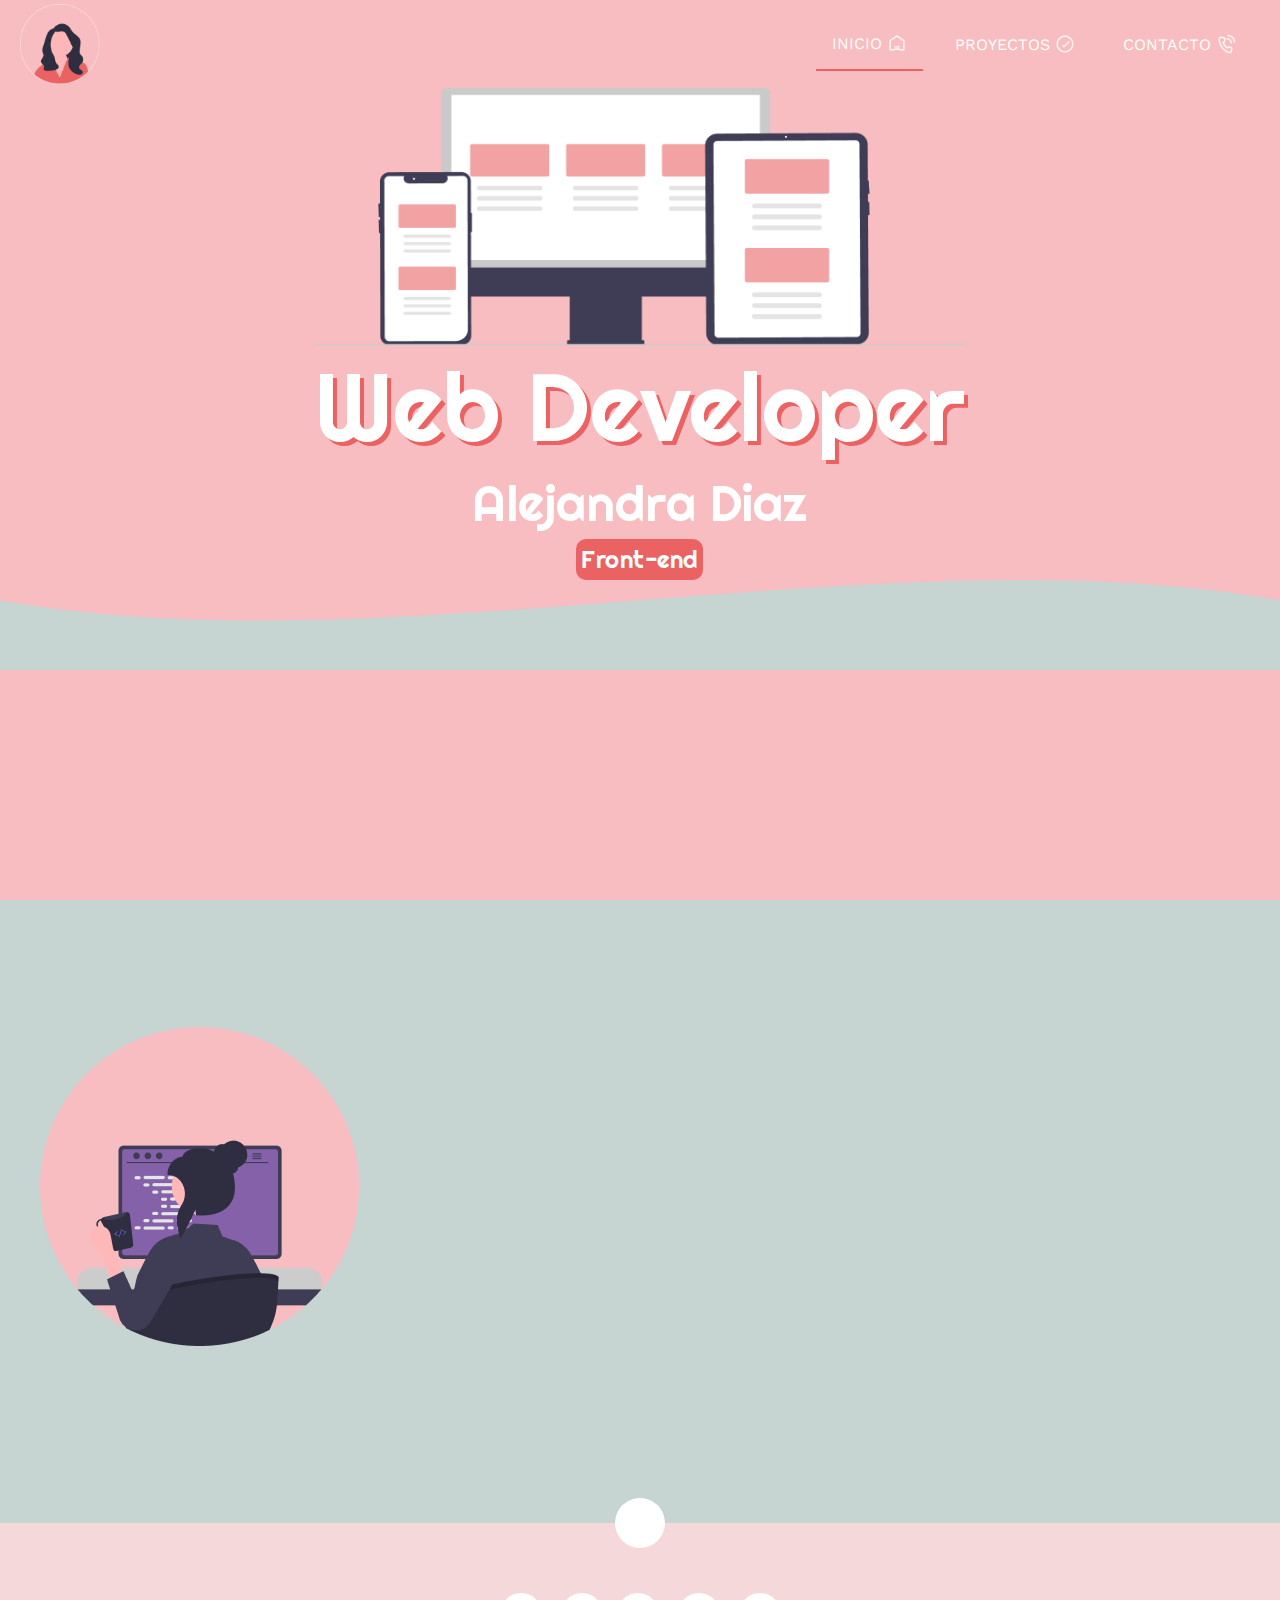
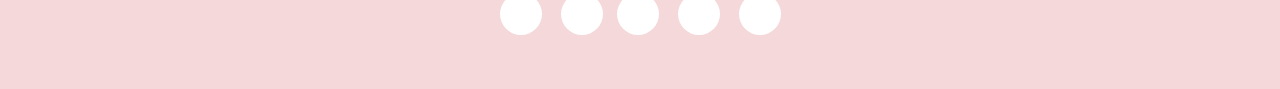
<file: index.html>
<!DOCTYPE html>
<html lang="en">
<head>
    <meta charset="UTF-8">
    <meta http-equiv="X-UA-Compatible" content="IE=edge">
    <meta name="viewport" content="width=device-width, initial-scale=1.0">
    <link rel="stylesheet" href="./portafolio.css">
    <link rel="stylesheet" href="https://cdnjs.cloudflare.com/ajax/libs/font-awesome/6.1.2/css/all.min.css" integrity="sha512-1sCRPdkRXhBV2PBLUdRb4tMg1w2YPf37qatUFeS7zlBy7jJI8Lf4VHwWfZZfpXtYSLy85pkm9GaYVYMfw5BC1A==" crossorigin="anonymous" referrerpolicy="no-referrer" />
    <link rel="icon" href="./imagenes/icon1.png">
    <link href="https://unpkg.com/aos@2.3.1/dist/aos.css" rel="stylesheet">
    <script src="https://cdn.lordicon.com/ritcuqlt.js"></script>
    <title>Document</title>
</head>
<body>
    <!--Nav fijo-->
    <nav class="Nav">
        <div class="Nav_contenido">
            <div class="Nav_contenido_avatar">
                <img src="./imagenes/avatar.png" alt="">
            </div>
        
            <div class="Nav_contenido_anclas">
                <ul id="lista" class="Nav_contenido_anclas_list">
                    <li id="elemento1" class="elementos" style="border-bottom: 2px solid #EB6262;"><a href="" class="Nav_contenido_anclas_list_ancla">INICIO <img style="width: 20px; height: 20px;" src="./imagenes/home8.gif" alt=""></a></li>
                    <li id="elemento2" class="elementos"><a class="Nav_contenido_anclas_list_ancla" href="./proyectos.html">PROYECTOS<img style="width: 20px; height: 20px;" src="./imagenes/list.gif" alt=""></a></li>
                    <li id="elemento3" class="elementos"><a class="Nav_contenido_anclas_list_ancla" href="./contacto.html">CONTACTO <img style="width: 20px; height: 20px;" src="./imagenes/contacto1.gif" alt=""></a></li>
                </ul>
                <div id="menu" class="Nav_contenido_anclas_responsive">
                    <i id="iconoMenu" class="fa-solid fa-bars"></i>
                    <i id="iconoReturn" class="fa-solid fa-rotate-left"></i>
                </div>
            </div>
        </div>
    </nav>
    
    <!--Inicio-->
    <section id="inicio" class="section">
        <div class="inicio">
            <img class="inicio_imgPrincipal" src="./imagenes/comp.png" alt="">
            <div class="inicio_tituloInfo">
                <h1 class="inicio_tituloInfo_titulo">Web Developer</h1>
                <h2>Alejandra Diaz</h2>
                <p>Front-end</p>
            </div>
        </div>
        <img class="section_img" src="./imagenes/onda2.png" alt="">
    </section>

    <!--Sobre mi-->
    <section class="sobreMi">
        <img src="./imagenes/about me-img.png" alt="">
        <div class="sobreMi_col">
            <div data-aos="fade-up" data-aos-duration="1500" class="sobreMi_col_bio">
                <p><span>Hola, me llamo Alejandra Diaz</span>, 
                    soy estudiante de programacion web y si necesitas
                    una pagina web para tu empresa, negocio o emprendimiento, 
                    estas en el lugar correcto!

                <br>
                <br>
                Durante mi tiempo de aprendizaje he descubierto una forma util 
                y bonita de plasmar mi lado logico y creativo mediante 
                el codigo y el diseño de las paginas. De tal manera que me aseguro
                de que tu pagina sea funcional y agradable a la vista</p>
            </div>
            <div data-aos="fade-up" data-aos-duration="1500" class="sobreMi_col_fila">
                <div class="sobreMi_col_fila_datos">
                    <h3>Datos Personales</h3>
                    <ul>
                        <li>
                            <strong >🎂 Cumpleaños</strong>
                            09-07
                        </li>

                        <li>
                            <strong>📱 Nro de telefono</strong>
                            +58 424-9259828
                        </li>

                        <li>
                            <strong>📧 Email</strong>
                            alejandramdiaz3@gmail.com
                        </li>

                        <li> 
                            <strong>🌎 Direccion</strong>
                            Monagas, Venezuela
                        </li>
                    </ul>
                </div>
                <div class="sobreMi_col_fila_intereses">
                    <h3>Intereses</h3>
                    <div class="sobreMi_col_fila_intereses_caja">
                        <div class="sobreMi_col_fila_intereses_caja_iconos" id="cajita">
                            <img width="60px" src="./imagenes/musica.gif" alt="">
                            <strong>Musica</strong>
                        </div>
            
                        <div class="sobreMi_col_fila_intereses_caja_iconos">
                            <img width="60px" src="./imagenes/travel.gif" alt="">
                            <strong>Viajar</strong>
                        </div>
            
                        <div class="sobreMi_col_fila_intereses_caja_iconos" id="cajita">
                            <img width="60px" src="./imagenes/leer.gif" alt="">
                            <strong>Leer</strong>
                        </div>
                        
                        <div class="sobreMi_col_fila_intereses_caja_iconos">
                            <img width="60px" src="./imagenes/bike2.gif" alt="">
                            <strong>Deporte</strong>
                        </div>
                    </div>
                </div>
            </div>
        </div>
    </section>
    
    <footer class="arriba">
        <a href="#inicio" class="arriba_boton">
            <lord-icon src="https://cdn.lordicon.com/xsdtfyne.json" trigger="hover" colors="primary:#ee6d66" state="hover-1"style="width:100%;height:100%"></lord-icon></a>
        <div class="arriba_fotoIconos">
            <div id="icoon">
                    <a target="_blank" href="https://github.com/alejandra-diaz9"><div></div><i class="fa-brands fa-github"></i></a>
                    <a target="_blank" href ="https://wa.me/584249259828?text=Hola!%20Me%20gustaria%20saber%20mas%20informacion%20sobre%20tu%20trabajo"><div></div><i class="fa-brands fa-whatsapp"></i>
                    <a target="_blank" href=""><div></div><i class="fa-brands fa-instagram"></i></a>
                    <a target="_blank" href=""><div></div><i class="fa-brands fa-facebook-f"></i></a>
                    <a target="_blank" href=""><div></div><i class="fa-brands fa-twitter"></i></a>
            </div>
        </div>
        <div>
            <p id="texto"></p>
        </div>
    </footer>
</body>

<script src="https://unpkg.com/aos@next/dist/aos.js"></script>
<script>
    AOS.init();
</script>

<script>
    const lista = document.getElementById("lista");const iconoReturn= document.getElementById("iconoReturn")
    const iconoMenu = document.getElementById("iconoMenu")
    const elementos = document.getElementsByClassName("elementos")
    const elemento1 = document.getElementById("elemento1")
    const elemento2 = document.getElementById("elemento2")
    const elemento3 = document.getElementById("elemento3")
    const ocultarMenu= ()=>{
        iconoMenu.style.display="block";
        iconoReturn.style.display="none";
        lista.style.animation="listaRever 1s alternate"
        function oculto(){
            lista.style.display="none"
        }
        setTimeout(oculto, 980)
        elemento1.style.animation="elementosRever 1s alternate"
        elemento2.style.animation="elementosRever 1s alternate"
        elemento3.style.animation="elementosRever 1s alternate"
    };
    const mostrarMenu=()=>{
        lista.style.display="flex";
        iconoReturn.style.display="block";
        iconoMenu.style.display="none";
        lista.style.animation="lista 1s alternate";
        elemento1.style.animation="elementos 1s alternate"
        elemento2.style.animation="elementos 1s alternate"
        elemento3.style.animation="elementos 1s alternate"
    };    
    iconoMenu.addEventListener("click", mostrarMenu);
    iconoReturn.addEventListener("click", ocultarMenu)
    elementos.addEventListener("click", ocultarMenu);
</script>
<script>
    const hora = document.getElementById("texto");
    let tiempo = setInterval(mostrar, 1000);
    function mostrar(){
        const date = new Date(); 
        let fecha = date.toLocaleTimeString();
        hora.textContent= fecha;
    }   
</script>
</html>
</file>
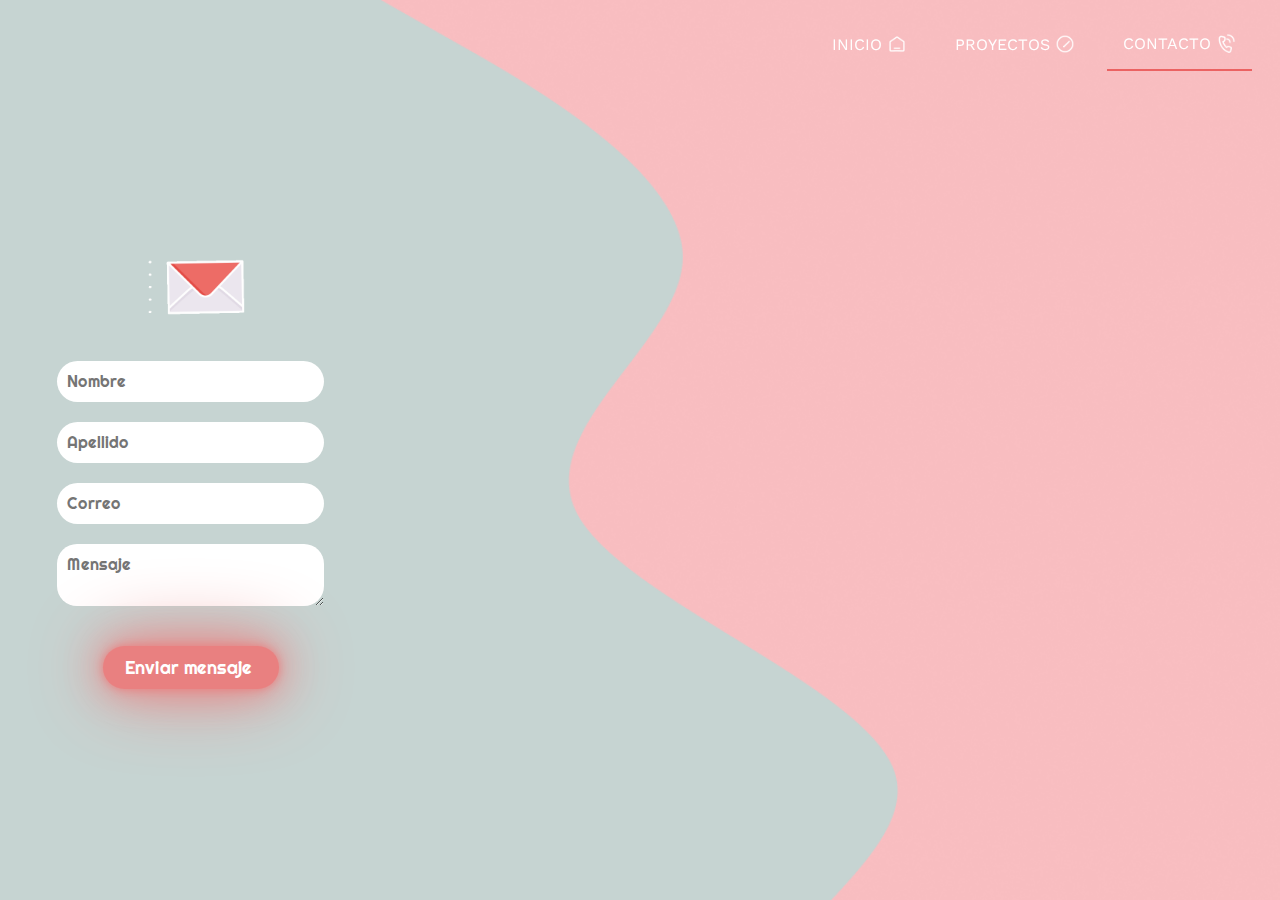
<file: contacto.html>
<!DOCTYPE html>
<html lang="en">
<head>
    <meta charset="UTF-8">
    <meta http-equiv="X-UA-Compatible" content="IE=edge">
    <meta name="viewport" content="width=device-width, initial-scale=1.0">
    <link rel="stylesheet" href="./portafolio.css">
    <link rel="stylesheet" href="https://cdnjs.cloudflare.com/ajax/libs/font-awesome/6.1.2/css/all.min.css" integrity="sha512-1sCRPdkRXhBV2PBLUdRb4tMg1w2YPf37qatUFeS7zlBy7jJI8Lf4VHwWfZZfpXtYSLy85pkm9GaYVYMfw5BC1A==" crossorigin="anonymous" referrerpolicy="no-referrer" />
    <link rel="icon" href="./imagenes/icon1.png">
    <script src="https://cdn.lordicon.com/ritcuqlt.js"></script>
    <title>Document</title>
</head>
<body>
    <nav class="Nav" style="background-color: #c6d4d200;">
        <div class="Nav_contenido">
            <div class="Nav_contenido_avatar">
                <img style="display: none;" src="./imagenes/avatar.png" alt="">
            </div>
        
            <div class="Nav_contenido_anclas">
                <ul id="lista" class="Nav_contenido_anclas_list">
                    <li id="elemento1" class="elementos"><a class="Nav_contenido_anclas_list_ancla" href="./index.html" >INICIO <img style="width: 20px; height: 20px;" src="./imagenes/home8.gif" alt=""></a></li>
                    <li id="elemento2" class="elementos"><a class="Nav_contenido_anclas_list_ancla" href="./proyectos.html">PROYECTOS<img style="width: 20px; height: 20px;" src="./imagenes/list.gif" alt=""></a></li>
                    <li id="elemento3" class="elementos" style="border-bottom: 2px solid #EB6262;"><a class="Nav_contenido_anclas_list_ancla" href="">CONTACTO <img style="width: 20px; height: 20px;" src="./imagenes/contacto1.gif" alt=""></a></li>
                </ul>
                <div id="menu" class="Nav_contenido_anclas_responsive">
                    <i id="iconoMenu" class="fa-solid fa-bars"></i>
                    <i id="iconoReturn" class="fa-solid fa-rotate-left"></i>
                </div>
            </div>
        </div>
    </nav>
    <section class="sectionContacto" style="background-color: #C6D4D2; align-items: flex-start;">
        <div id="contenido" class="sectionContacto_contenido">
            <div  id="loading" class="sectionContacto_contenido_loading">
                <h2>Enviando...</h2>
                <img style="width: 100px; height: 100px;" src="./imagenes/loading.gif" alt="">
            </div>
            <div id="enviado" class="sectionContacto_contenido_loading">
                <h2 style="display: flex; align-items: center; justify-content: center;">Mensaje enviado <img style="width: 60px; height: 60px;" src="./imagenes/check.gif" alt=""></h2>
                <h3>Solicitud procesada exitosamente</h3>
            </div>
            <img src="./imagenes/sending2.gif" alt="">

            <!--FORMULARIO-->
            <div class="formulario__grupo" id="grupo__nombre">
				<div class="formulario_grupo_cajaInput">
					<input id="nombre" name="input" type="text" placeholder="Nombre">
					<i id="icono" class="formulario__validacion-estado fa-solid fa-circle"></i>
				</div>
				<p class="formulario__input-error">Error: El nombre debe tener solo letras en mayusculas y en minusculas</p>
			</div>

            <div class="formulario__grupo" id="grupo__apellido">
				<div class="formulario_grupo_cajaInput">
					<input id="apellido" name="input" type="text" placeholder="Apellido">
					<i id="icono" class="formulario__validacion-estado fa-solid fa-circle"></i>
				</div>
				<p class="formulario__input-error">Error: El apellido debe tener solo letras en mayusculas y en minusculas</p>
			</div>

            <div class="formulario__grupo" id="grupo__correo">
				<div class="formulario_grupo_cajaInput">
					<input id="correo" name="input" type="email" placeholder="Correo">
					<i id="icono" class="formulario__validacion-estado fa-solid fa-circle"></i>
				</div>
				<p class="formulario__input-error">Error: El correo solo puede contener letras, numeros, puntos, guiones y guion bajo</p>
			</div>

            <div class="formulario__grupo" id="grupo__mensaje">
                <textarea id="mensaje" name="input" placeholder="Mensaje" cols="20" rows="2"></textarea>
                <p class="formulario__input-error">Error: El mensaje debe tener solo letras en mayusculas y en minusculas</p>
            </div>

            <button type="submit" id="boton" class="hvr-sweep-to-right">
                Enviar mensaje <i class="fa-solid fa-paper-plane"></i>
            </button>
            <div id="mensajeRellenar" class="mensajeRellenar">
                <p><i class="fas fa-exclamation-triangle"></i> <b>Error:</b> Por favor rellena el formulario correctamente</P></p>
            </div>
        </div>
        <img class="sectionContacto_img" style="height: 100vh;" src="./imagenes/ondaContactoOfc.png" alt="">
    </section>
</body>

<script>
    const lista = document.getElementById("lista");
    const iconoReturn= document.getElementById("iconoReturn")
    const iconoMenu = document.getElementById("iconoMenu")
    const elementos = document.getElementsByClassName("elementos")
    const elemento1 = document.getElementById("elemento1")
    const elemento2 = document.getElementById("elemento2")
    const elemento3 = document.getElementById("elemento3")
    const ocultarMenu= ()=>{
        iconoMenu.style.display="block";
        iconoReturn.style.display="none";
        lista.style.animation="listaRever 1s alternate"
        function oculto(){
            lista.style.display="none"
        }
        setTimeout(oculto, 980)
        elemento1.style.animation="elementosRever 1s alternate"
        elemento2.style.animation="elementosRever 1s alternate"
        elemento3.style.animation="elementosRever 1s alternate"
    };
    const mostrarMenu=()=>{
        lista.style.display="flex";
        iconoReturn.style.display="block";
        iconoMenu.style.display="none";
        lista.style.animation="lista 1s alternate";
        elemento1.style.animation="elementos 1s alternate"
        elemento2.style.animation="elementos 1s alternate"
        elemento3.style.animation="elementos 1s alternate"
    };    
    iconoMenu.addEventListener("click", mostrarMenu);
    iconoReturn.addEventListener("click", ocultarMenu)
    elementos.addEventListener("click", ocultarMenu);
</script>
<script src="errorForm.js"></script>
</html>
</file>
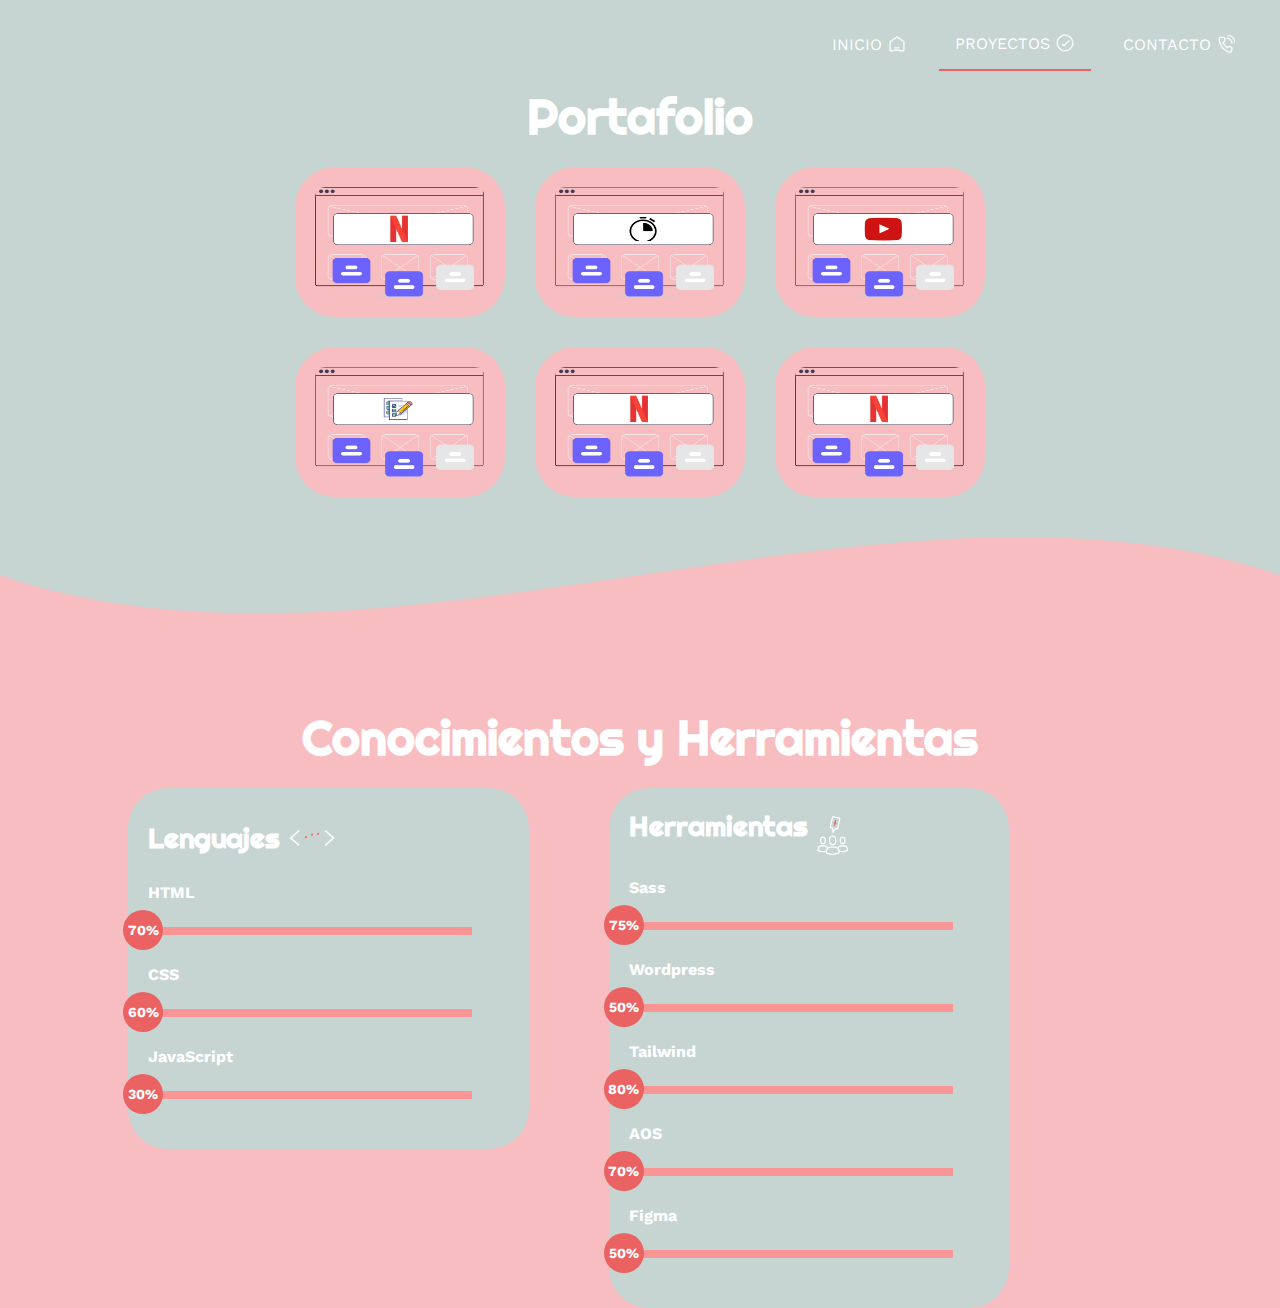
<file: proyectos.html>
<!DOCTYPE html>
<html lang="en">
<head>
    <meta charset="UTF-8">
    <meta http-equiv="X-UA-Compatible" content="IE=edge">
    <meta name="viewport" content="width=device-width, initial-scale=1.0">
    <link rel="stylesheet" href="./portafolio.css">
    <link rel="stylesheet" href="https://cdnjs.cloudflare.com/ajax/libs/font-awesome/6.1.2/css/all.min.css" integrity="sha512-1sCRPdkRXhBV2PBLUdRb4tMg1w2YPf37qatUFeS7zlBy7jJI8Lf4VHwWfZZfpXtYSLy85pkm9GaYVYMfw5BC1A==" crossorigin="anonymous" referrerpolicy="no-referrer" />
    <link rel="icon" href="./imagenes/icon1.png">
    <link href="https://unpkg.com/aos@2.3.1/dist/aos.css" rel="stylesheet">
    <script src="https://cdn.lordicon.com/ritcuqlt.js"></script>
    <title>Document</title>
</head>
<body>
    <nav class="Nav" style="background-color: #C6D4D2;">
        <div class="Nav_contenido">
            <div class="Nav_contenido_avatar">
                <img style="display: none;" src="./imagenes/avatar.png" alt="">
            </div>
        
            <div class="Nav_contenido_anclas">
                <ul id="lista" class="Nav_contenido_anclas_list">
                    <li id="elemento1" class="elementos"><a class="Nav_contenido_anclas_list_ancla" href="./index.html" >INICIO <img style="width: 20px; height: 20px;" src="./imagenes/home8.gif" alt=""></a></li>
                    <li id="elemento2" class="elementos" style="border-bottom: 2px solid #EB6262;"><a class="Nav_contenido_anclas_list_ancla" href="">PROYECTOS<img style="width: 20px; height: 20px;" src="./imagenes/list.gif" alt=""></a></li>
                    <li id="elemento3" class="elementos"><a class="Nav_contenido_anclas_list_ancla" href="./contacto.html">CONTACTO <img style="width: 20px; height: 20px;" src="./imagenes/contacto1.gif" alt=""></a></li>
                </ul>
                <div id="menu" class="Nav_contenido_anclas_responsive">
                    <i id="iconoMenu" class="fa-solid fa-bars"></i>
                    <i id="iconoReturn" class="fa-solid fa-rotate-left"></i>
                </div>
            </div>
        </div>
    </nav>
    <section id="portafolio" class="section" style="background-color: #C6D4D2;">
        <div class="portafolio" >
            <h2>Portafolio</h2>
            <div class="portafolio_galeria" data-aos="fade-up" data-aos-duration="3000">
    
                <div class="portafolio_galeria_proyecto" id="img">
                    <img src="./imagenes/youtubeimg.png" alt="">
                    <div class="portafolio_galeria_proyecto_overlay">
                        <a href="" style="text-decoration: none;"><h3>Netflix Clon</h3></a>
                    </div>
                </div>
                
                <div class="portafolio_galeria_proyecto" id="img">
                    <img src="./imagenes/cronometro.png" alt="">
                    <div class="portafolio_galeria_proyecto_overlay">
                        <a href="https://ale-mar9.github.io/Cronometro/" style="text-decoration: none;"><h3>Cronometro</h3></a>
                    </div>
                </div>
    
                <div class="portafolio_galeria_proyecto">
                    <img src="./imagenes/netfliximg.png" alt="">
                    <div class="portafolio_galeria_proyecto_overlay">
                        <a href="https://ale-mar9.github.io/Clon-Youtube/" style="text-decoration: none;"><h3>Youtube Clon</h3></a>
                    </div>
                </div>

                <div class="portafolio_galeria_proyecto">
                    <img src="./imagenes/to do.png" alt="">
                    <div class="portafolio_galeria_proyecto_overlay">
                        <a href="https://ale-mar9.github.io/Lista-de-tareas/" style="text-decoration: none;"><h3>To do list</h3></a>
                    </div>
                </div>

                <div class="portafolio_galeria_proyecto">
                    <img src="./imagenes/youtubeimg.png" alt="">
                    <div class="portafolio_galeria_proyecto_overlay">
                        <a href="" style="text-decoration: none;"><h3>Youtube Clon</h3></a>
                    </div>
                </div>

                <div class="portafolio_galeria_proyecto">
                    <img src="./imagenes/youtubeimg.png" alt="">
                    <div class="portafolio_galeria_proyecto_overlay">
                        <a href="" style="text-decoration: none;"><h3>Youtube Clon</h3></a>
                    </div>
                </div>
            </div>
        </div>
        <img id="ondaPortafolio" style="width: 100%; height: 170px; margin-top: 40px; z-index: 2; display: flex;" src="./imagenes/onda3.png" alt="">
    </section>

    <section class="section" id="skills" style="background-color: rgba(248, 189, 192, 1)">
        <div class="skills">
            <h2 class="aboutMe_tittle">Conocimientos y Herramientas</h2>
            <div class="skills_contenidoFila">
                <!--Technical skill-->
                <div class="skills_contenidoFila_col" style="margin-right: 80px;">
                    <div style="display: flex; flex-direction: row; align-items: center; margin-bottom: 15px;">
                        <h3 style="margin-right: 2px;">Lenguajes</h3>
                        <img style="width: 60px;" src="./imagenes/techSkill.gif" alt="">
                    </div>
                    <div class="skills_contenidoFila_col_skill">
                        <strong>HTML<i class="fa-brands fa-html5"></i></strong>
                        <div class="skills_contenidoFila_col_skill_barra">
                            <div class="skills_contenidoFila_col_skill_barra_progreso HTML">
                                <span>70%</span>
                            </div>
                            
                        </div>
                    </div>
        
                    <div class="skills_contenidoFila_col_skill">
                        <strong>CSS <i class="fa-brands fa-css3-alt"></i></strong>
                        <div class="skills_contenidoFila_col_skill_barra">
                        <div class="skills_contenidoFila_col_skill_barra_progreso CSS">
                            <span>60%</span>
                        </div>
                        </div>
                    </div>
        
                    <div class="skills_contenidoFila_col_skill">
                        <strong>JavaScript <i class="fa-brands fa-square-js"></i></strong>
                        <div class="skills_contenidoFila_col_skill_barra">
                        <div class="skills_contenidoFila_col_skill_barra_progreso javascript">
                            <span>30%</span>
                        </div>
                        </div>
                    </div>
                </div>
        
                <div class="skills_contenidoFila_col">
                    <div class="cajaSkillImg" style="display: flex; flex-direction: row; margin-bottom: 20px;">
                        <h3 style="margin-right: 0px;">Herramientas</h3>
                        <img style="width: 50px;" src="./imagenes/personalSkill.gif" alt="">
                    </div>
                    <div class="skills_contenidoFila_col_skill">
                        <strong>Sass <i class="fa-brands fa-sass"></i></strong>
                        <div class="skills_contenidoFila_col_skill_barra">
                            <div class="skills_contenidoFila_col_skill_barra_progreso SASS">
                                <span>75%</span>
                            </div>
                        </div>
                    </div>

                    <div class="skills_contenidoFila_col_skill">
                        <strong>Wordpress<i class="fa-brands fa-wordpress-simple"></i></strong>
                        <div class="skills_contenidoFila_col_skill_barra">
                            <div class="skills_contenidoFila_col_skill_barra_progreso Wordpress">
                                <span>50%</span>
                            </div>
                        </div>
                    </div>
        
                    <div class="skills_contenidoFila_col_skill">
                        <strong>Tailwind<i class="fa-solid fa-users"></i></strong>
                        <div class="skills_contenidoFila_col_skill_barra">
                            <div class="skills_contenidoFila_col_skill_barra_progreso Tailwind">
                                <span>80%</span>
                            </div>
                        </div>
                    </div>
        
                    <div class="skills_contenidoFila_col_skill">
                        <strong>AOS<i class="fa-solid fa-fire"></i></strong>
                        <div class="skills_contenidoFila_col_skill_barra">
                            <div class="skills_contenidoFila_col_skill_barra_progreso Font-Awesone">
                                <span>70%</span>
                            </div>
                        </div>
                    </div>
        
                    <div class="skills_contenidoFila_col_skill">
                        <strong>Figma<i class="fa-brands fa-figma"></i></strong>
                        <div class="skills_contenidoFila_col_skill_barra">
                            <div class="skills_contenidoFila_col_skill_barra_progreso Figma">
                                <span>50%</span>
                            </div>
                        </div>
                    </div>
                </div>
                <img style="margin-top: 89px; margin-left: -50px; z-index: 2;" src="./imagenes/skillsIm.png" alt="" data-aos="fade-left" data-aos-duration="3000">
            </div>
        </div>
    </section>
</body>
<script src="https://unpkg.com/aos@next/dist/aos.js"></script>
<script>
    AOS.init();
</script>
<script>
    const lista = document.getElementById("lista");
    const iconoReturn= document.getElementById("iconoReturn")
    const iconoMenu = document.getElementById("iconoMenu")
    const elementos = document.getElementsByClassName("elementos")
    const elemento1 = document.getElementById("elemento1")
    const elemento2 = document.getElementById("elemento2")
    const elemento3 = document.getElementById("elemento3")
    const ocultarMenu= ()=>{
        iconoMenu.style.display="block";
        iconoReturn.style.display="none";
        lista.style.animation="listaRever 1s alternate"
        function oculto(){
            lista.style.display="none"
        }
        setTimeout(oculto, 980)
        elemento1.style.animation="elementosRever 1s alternate"
        elemento2.style.animation="elementosRever 1s alternate"
        elemento3.style.animation="elementosRever 1s alternate"
    };
    const mostrarMenu=()=>{
        lista.style.display="flex";
        iconoReturn.style.display="block";
        iconoMenu.style.display="none";
        lista.style.animation="lista 1s alternate";
        elemento1.style.animation="elementos 1s alternate"
        elemento2.style.animation="elementos 1s alternate"
        elemento3.style.animation="elementos 1s alternate"
    };    
    iconoMenu.addEventListener("click", mostrarMenu);
    iconoReturn.addEventListener("click", ocultarMenu)
    elementos.addEventListener("click", ocultarMenu);
</script>
</html>
</file>
<file: portafolio.css>
@import url("https://fonts.googleapis.com/css2?family=Righteous&family=Work+Sans:wght@100;300;400;600;800&display=swap");
@import url("https://fonts.googleapis.com/css2?family=Oswald:wght@200;300;500&family=Roboto:wght@100&display=swap");
/*Animacion Boton Enviar (Pagina Contacto)*/
@keyframes saltoBotonIncorrecto {
  0% {
    transform: rotate(-2deg);
    background-color: #b82323;
    box-shadow: 0 0 10px #b82323, 0 0 40px #b82323, 0 0 80px #b82323;
  }
  33.3% {
    transform: rotate(2deg);
    background-color: #b82323;
    box-shadow: 0 0 10px #b82323, 0 0 40px #b82323, 0 0 80px #b82323;
  }
  66.6% {
    transform: rotate(-2deg);
    background-color: #b82323;
    box-shadow: 0 0 10px #b82323, 0 0 40px #b82323, 0 0 80px #b82323;
  }
  100% {
    transform: rotate(2deg);
    background-color: #b82323;
    box-shadow: 0 0 10px #b82323, 0 0 40px #b82323, 0 0 80px #b82323;
  }
}
@keyframes saltoBotonCorrecto {
  0% {
    transform: rotate(-2deg);
    background-color: #78e46e;
    box-shadow: 0 0 10px #78e46e, 0 0 40px #78e46e, 0 0 80px #78e46e;
  }
  33.3% {
    transform: rotate(2deg);
    background-color: #78e46e;
    box-shadow: 0 0 10px #78e46e, 0 0 40px #78e46e, 0 0 80px #78e46e;
  }
  66.6% {
    transform: rotate(-2deg);
    background-color: #78e46e;
    box-shadow: 0 0 10px #78e46e, 0 0 40px #78e46e, 0 0 80px #78e46e;
  }
  100% {
    transform: rotate(2deg);
    background-color: #78e46e;
    box-shadow: 0 0 10px #78e46e, 0 0 40px #78e46e, 0 0 80px #78e46e;
  }
}
/*Animaciones Pagina Principal*/
@keyframes Img {
  0% {
    transform: scale(1);
  }
  100% {
    transform: scale(1.02);
  }
}
@keyframes iconosRedes {
  0% {
    width: 0%;
    height: 0%;
    top: 50%;
    left: 50%;
  }
  100% {
    width: 100%;
    height: 100%;
    background: #6ccab9;
    top: 0;
    left: 0;
  }
}
/*Animaciones menu responsive*/
@keyframes lista {
  0% {
    width: 100vw;
    height: 0vh;
  }
  100% {
    width: 100vw;
    height: 94vh;
  }
}
@keyframes listaRever {
  0% {
    width: 100vw;
    height: 94vh;
  }
  100% {
    width: 100vw;
    height: 0vh;
  }
}
@keyframes elementos {
  0% {
    transform: scale(0);
  }
  100% {
    transform: scale(1);
  }
}
@keyframes elementosRever {
  0% {
    transform: scale(1);
  }
  100% {
    transform: scale(0);
  }
}
/*Animaciones Skills*/
@keyframes HTML {
  0% {
    width: 0%;
  }
  100% {
    width: 70%;
  }
}
@keyframes CSS {
  0% {
    width: 0%;
  }
  100% {
    width: 60%;
  }
}
@keyframes tailwind {
  0% {
    width: 0%;
  }
  100% {
    width: 80%;
  }
}
@keyframes javascript {
  0% {
    width: 0%;
  }
  100% {
    width: 30%;
  }
}
@keyframes SASS {
  0% {
    width: 0%;
  }
  100% {
    width: 70%;
  }
}
@keyframes Font-Awesone {
  0% {
    width: 0%;
  }
  100% {
    width: 70%;
  }
}
@keyframes Figma {
  0% {
    width: 0%;
  }
  100% {
    width: 50%;
  }
}
@keyframes wordpress {
  0% {
    width: 0;
  }
  100% {
    width: 53%;
  }
}
* {
  box-sizing: border-box;
  font-family: "Work Sans";
  margin: 0;
  padding: 0;
}

html {
  scroll-behavior: smooth;
}

.section {
  width: 100%;
  scroll-margin-top: 75px;
  padding: none;
}
.section_img {
  height: 90px;
  width: 100%;
}

/*Nav Fijo*/
.Nav {
  position: fixed;
  width: 100%;
  top: 0;
  left: 0;
  z-index: 101;
  background-color: rgb(248, 189, 192);
}
.Nav_contenido {
  display: flex;
  justify-content: space-between;
  align-items: center;
  width: 100%;
  height: auto;
  margin: auto;
  padding: 0 20px;
  border: none;
  border-radius: 20px;
  background-color: none;
  padding-top: 2px;
  height: 86px;
}
.Nav_contenido_avatar {
  display: flex;
  width: -moz-fit-content;
  width: fit-content;
  align-items: center;
}
.Nav_contenido_avatar img {
  width: 80px;
  height: 80px;
  margin-right: 10px;
}
.Nav_contenido_anclas_list {
  display: flex;
  list-style: none;
}
.Nav_contenido_anclas_list li {
  padding: 16px;
  margin-left: 8px;
  margin-right: 8px;
  border-radius: 0;
  display: flex;
  align-items: center;
  justify-content: center;
}
.Nav_contenido_anclas_list li:hover {
  border-bottom: 2px solid #EB6262;
}
.Nav_contenido_anclas_list_ancla {
  text-align: none;
  color: white;
  transition: 0.5s;
  text-decoration: none;
  display: flex;
  align-items: center;
  justify-content: center;
}
.Nav_contenido_anclas_list_ancla img {
  margin-left: 5px;
}
.Nav_contenido_anclas_responsive {
  margin: none;
  padding: 5px 10px;
  border: none;
  border-radius: 5px;
  background-color: none;
  color: #EB6262;
  cursor: pointer;
  display: none;
}

#iconoReturn {
  display: none;
}

/*Seccion Inicio (Pagina Principal)*/
#inicio {
  height: 100vh;
  background-color: rgb(248, 189, 192);
}

.inicio {
  display: flex;
  justify-content: space-between;
  align-items: center;
  width: 90%;
  height: auto;
  justify-content: center;
  color: #63707E;
  margin: auto;
  flex-direction: column;
  background-color: rgb(248, 189, 192);
}
.inicio_imgPrincipal {
  width: 650px;
  height: 346px;
  margin-top: 0;
  animation: Img 1s alternate infinite;
}
.inicio_tituloInfo {
  width: 70%;
  text-align: center;
  display: flex;
  flex-direction: column;
  align-items: center;
  justify-content: center;
}
.inicio_tituloInfo a img {
  margin-bottom: 5px;
}
.inicio_tituloInfo h2 {
  font-size: 50px;
  font-weight: normal;
  font-family: "Righteous";
  color: white;
  text-decoration: none;
  margin-bottom: 5px;
}
.inicio_tituloInfo p {
  font-size: 24px;
  font-weight: auto;
  font-family: "Righteous";
  color: white;
  text-decoration: none;
  background-color: #EB6262;
  border-radius: 10px;
  display: block;
  padding: 5px;
  width: -moz-fit-content;
  width: fit-content;
}
.inicio_tituloInfo_titulo {
  font-size: 96px;
  font-weight: normal;
  font-family: "Righteous";
  color: white;
  text-decoration: none;
  margin: none;
  position: relative;
  z-index: 98;
  text-shadow: 4px 4px #EB6262;
  margin-bottom: 5px;
}

/*Seccion sobre mi(Pagina Principal)*/
.sobreMi {
  display: flex;
  justify-content: space-between;
  align-items: center;
  width: 100%;
  height: auto;
  flex-direction: row;
  margin: none;
  padding: 0px 40px 50px 40px;
  border: none;
  border-radius: none;
  background-color: #C6D4D2;
}
.sobreMi_col {
  display: flex;
  justify-content: space-between;
  align-items: center;
  width: auto;
  height: auto;
  width: 70%;
  flex-direction: column;
}
.sobreMi_col_bio {
  width: 70%;
  background-color: rgb(248, 189, 192);
  border-radius: 40px;
  padding: 30px;
}
.sobreMi_col_bio p {
  font-size: 18px;
  font-weight: auto;
  font-family: "Righteous";
  color: white;
  text-decoration: none;
  font-family: "Work Sans";
  text-align: justify;
}
.sobreMi_col_bio p span {
  color: #EB6262;
  font-weight: bold;
}
.sobreMi_col_fila {
  display: flex;
  justify-content: space-between;
  align-items: center;
  width: 100%;
  height: auto;
  width: 100%;
  flex-direction: row;
  margin-top: 30px;
  justify-content: center;
  align-items: flex-start;
}
.sobreMi_col_fila_datos {
  width: 40%;
  margin: none;
  padding: 10px;
  border: none;
  border-radius: 40px;
  background-color: rgb(248, 189, 192);
  display: flex;
  flex-direction: column;
  align-items: center;
}
.sobreMi_col_fila_datos h3 {
  font-size: 22px;
  font-weight: auto;
  font-family: "Righteous";
  color: white;
  text-decoration: none;
  margin-bottom: 20px;
  margin-top: 20px;
  font-family: "Work Sans";
}
.sobreMi_col_fila_datos ul {
  font-size: none;
  font-weight: auto;
  font-family: "Righteous";
  color: white;
  text-decoration: none;
  font-family: "Work Sans";
  list-style: none;
}
.sobreMi_col_fila_datos ul li {
  margin: 0px 0px 20px 0px;
  padding: none;
  border: none;
  border-radius: none;
  background-color: none;
}
.sobreMi_col_fila_datos ul li strong {
  color: #EB6262;
  font-weight: bold;
}
.sobreMi_col_fila_intereses {
  display: flex;
  justify-content: center;
  align-items: center;
  width: 40%;
  height: auto;
  flex-direction: column;
  margin: 0px 0px 0px 30px;
  padding: 10px;
  border: none;
  border-radius: 40px;
  background-color: rgb(248, 189, 192);
}
.sobreMi_col_fila_intereses_caja {
  display: grid;
  grid-template-columns: auto auto;
}
.sobreMi_col_fila_intereses_caja_iconos {
  display: flex;
  justify-content: center;
  align-items: center;
  width: 120px;
  height: fit content;
  flex-direction: column;
  margin: 0px 0px 15px 0px;
  padding: none;
  border: none;
  border-radius: 10px;
  background-color: white;
  transition: 0.5s;
  color: #bb3030;
}
.sobreMi_col_fila_intereses_caja_iconos:hover {
  background-color: #C6D4D2;
  transform: scale(1.07);
}
.sobreMi_col_fila_intereses_caja_iconos i {
  font-size: 20px;
  margin-bottom: 10px;
}
.sobreMi_col_fila_intereses h3 {
  font-size: 22px;
  font-weight: auto;
  font-family: "Righteous";
  color: white;
  text-decoration: none;
  margin-bottom: 20px;
  font-family: "Work Sans";
  margin-top: 20px;
}

#cajita {
  margin-right: 15px;
}

/*Footer(Pagina Principal)*/
.arriba {
  margin: none;
  padding: 50px 0px 30px 0px;
  border: none;
  border-radius: none;
  background-color: #f5d8d9;
  display: flex;
  justify-content: center;
  align-items: center;
  width: 100%;
  height: fit content;
  text-align: center;
  position: relative;
  flex-direction: column;
}
.arriba p {
  font-family: "Ubuntu Mono", monospace;
  font-size: 24px;
  color: #EB6262;
}
.arriba_boton {
  display: block;
  display: flex;
  justify-content: center;
  align-items: center;
  width: 50px;
  height: 50px;
  margin: none;
  padding: none;
  border: none;
  border-radius: 50%;
  background-color: white;
  color: #EB6262;
  position: absolute;
  top: -25px;
  font-size: 18px;
}
.arriba_fotoIconos {
  margin: auto;
  padding: none;
  border: none;
  border-radius: 20px;
  background-color: none;
  display: flex;
  justify-content: space-between;
  align-items: center;
  width: 100%;
  height: auto;
  flex-direction: column;
}
.arriba_fotoIconos a {
  margin: 20px 7px;
  padding: none;
  border: none;
  border-radius: 50%;
  background-color: white;
  display: flex;
  justify-content: center;
  align-items: center;
  width: 42px;
  height: 42px;
  color: #EB6262;
  display: inline-block;
  text-decoration: none;
  transition: 0.3s;
  line-height: 42px;
  font-size: 20px;
  text-align: center;
  position: relative;
  z-index: 2;
}
.arriba_fotoIconos a i {
  background-color: rgba(0, 0, 0, 0);
  z-index: 2;
  width: 100%;
  height: 100%;
  position: relative;
}
.arriba_fotoIconos a div {
  margin: none;
  padding: none;
  border: none;
  border-radius: 50%;
  background-color: #6ccab9;
  display: flex;
  justify-content: space-between;
  align-items: center;
  width: 0;
  height: 0;
  position: absolute;
  z-index: 0;
}
.arriba_fotoIconos a:hover {
  transform: translate(0px, -4px);
}
.arriba_fotoIconos a:hover div {
  animation: iconosRedes 0.7s normal;
  width: 100%;
  height: 100%;
  bottom: 0;
}

/*Portafolio (Pagina Proyectos)*/
#portafolio {
  padding-top: 86px;
}

.portafolio {
  display: flex;
  justify-content: space-between;
  align-items: center;
  width: 100%;
  height: auto;
  flex-direction: column;
  background-color: #C6D4D2;
  height: auto;
}
.portafolio h2 {
  font-size: 48px;
  font-weight: auto;
  font-family: "Righteous";
  color: white;
  text-decoration: none;
  margin: none;
  padding: 0 0 20px 0;
  border: none;
  border-radius: none;
  background-color: none;
  text-align: center;
  width: 100%;
}
.portafolio_galeria {
  display: flex;
  justify-content: center;
  align-items: center;
  width: 80%;
  height: auto;
  flex-direction: row;
  display: grid;
  grid-template-columns: auto auto auto;
  gap: 30px;
}
.portafolio_galeria_proyecto {
  position: relative;
  display: flex;
  justify-content: center;
  align-items: center;
  width: -moz-fit-content;
  width: fit-content;
  height: -moz-fit-content;
  height: fit-content;
  margin: none;
  padding: 20px;
  border: none;
  border-radius: 40px;
  background-color: rgb(248, 189, 192);
  cursor: pointer;
}
.portafolio_galeria_proyecto img {
  width: 170px;
  height: 110px;
  margin: auto;
  border-radius: 10px;
}
.portafolio_galeria_proyecto_overlay {
  display: flex;
  justify-content: center;
  align-items: center;
  width: 100%;
  height: 100%;
  flex-direction: column;
  text-align: center;
  border-radius: 40px;
  position: absolute;
  top: 0;
  left: 0;
  background: linear-gradient(rgb(248, 189, 192), rgb(248, 189, 192));
  transition: 1s;
  letter-spacing: 3px;
  opacity: 0;
}
.portafolio_galeria_proyecto_overlay a {
  font-size: 24px;
  font-weight: auto;
  font-family: "Righteous";
  color: white;
  text-decoration: none;
}
.portafolio_galeria_proyecto_overlay:hover {
  opacity: 5;
}

/*Skills (Pagina Proyectos)*/
.skills {
  display: flex;
  justify-content: center;
  align-items: center;
  width: 100%;
  height: auto;
  flex-direction: column;
  margin: auto;
}
.skills h2 {
  font-size: 48px;
  font-weight: auto;
  font-family: "Righteous";
  color: white;
  text-decoration: none;
  margin: 0 0 20px 0;
  padding: 0;
  border: none;
  border-radius: none;
  background-color: none;
  text-align: center;
  width: 100%;
}
.skills_contenidoFila {
  display: flex;
  justify-content: space-around;
  align-items: center;
  width: 80%;
  height: auto;
  align-items: flex-start;
}
.skills_contenidoFila_col {
  width: 40%;
  margin: none;
  padding: 20px;
  border: none;
  border-radius: 40px;
  background-color: #C6D4D2;
}
.skills_contenidoFila_col h3 {
  font-size: 28px;
  font-weight: auto;
  font-family: "Righteous";
  color: white;
  text-decoration: none;
}
.skills_contenidoFila_col i {
  color: #EB6262;
  margin-left: 5px;
  font-size: 18px;
}
.skills_contenidoFila_col_skill strong {
  color: white;
  font-weight: bold;
  display: flex;
  margin-bottom: 25px;
  align-items: center;
}
.skills_contenidoFila_col_skill_barra {
  height: 8px;
  width: 90%;
  background-color: #fa9595;
  position: relative;
  margin-bottom: 30px;
}
.skills_contenidoFila_col_skill_barra_progreso {
  background-color: #EB6262;
  position: absolute;
  top: 0;
  left: 0;
  height: 8px;
}
.skills_contenidoFila_col_skill_barra_progreso span {
  position: absolute;
  display: flex;
  justify-content: center;
  align-items: center;
  width: 40px;
  height: 40px;
  margin: none;
  padding: none;
  border: none;
  border-radius: 50%;
  background-color: #EB6262;
  color: white;
  font-weight: bold;
  line-height: 40px;
  top: -17px;
  right: -15px;
  font-size: 14px;
}

/*Animaciones Skill*/
.HTML {
  width: 0;
  animation: 2s HTML forwards;
}

.CSS {
  width: 0;
  animation: 2s CSS forwards;
}

.javascript {
  width: 0;
  animation: 2s javascript forwards;
}

.SASS {
  width: 0;
  animation: 2s SASS forwards;
}

.Wordpress {
  width: 0;
  animation: 2s wordpress forwards;
}

.Tailwind {
  width: 0;
  animation: 2s tailwind forwards;
}

.Font-Awesone {
  width: 0;
  animation: 2s Font-Awesone forwards;
}

.Figma {
  width: 0;
  animation: 2s Figma forwards;
}

/*Pagina Contacto*/
.sectionContacto {
  display: flex;
  justify-content: space-between;
  align-items: center;
  width: 100%;
  height: auto;
  background-color: #C6D4D2;
}
.sectionContacto h2 {
  font-size: 48px;
  font-weight: auto;
  font-family: "Righteous";
  color: white;
  text-decoration: none;
  margin: 20px 0 0 0;
  padding: 0;
  border: none;
  border-radius: none;
  background-color: none;
  text-align: center;
}
.sectionContacto h3 {
  font-size: 30px;
  font-weight: auto;
  font-family: "Righteous";
  color: white;
  text-decoration: none;
  margin: none;
  padding: 0;
  border: none;
  border-radius: none;
  background-color: none;
  text-align: center;
}
.sectionContacto_contenido {
  display: flex;
  justify-content: center;
  align-items: center;
  width: 50%;
  height: 100vh;
  flex-direction: column;
  align-items: center;
  position: relative;
}
.sectionContacto_contenido_loading {
  display: flex;
  justify-content: center;
  align-items: center;
  width: 100%;
  height: 100%;
  background: #C6D4D2;
  position: absolute;
  top: 0;
  left: 0;
  display: none;
  z-index: 90;
}
.sectionContacto_contenido_loading h2 {
  margin-top: 0px;
}
.sectionContacto_contenido img {
  width: 150px;
  height: 150px;
}
.sectionContacto_contenido input {
  display: block;
  margin: 0 0 20px 0;
  padding: 10px;
  border: none;
  border-radius: 30px;
  background-color: white;
  font-size: 16px;
  font-weight: auto;
  font-family: "Righteous";
  color: gray;
  text-decoration: none;
  position: relative;
}
.sectionContacto_contenido input:focus {
  border: 2px solid #0075FF;
  outline: none;
  box-shadow: 3px 0px 30px rgba(163, 163, 163, 0.4);
}
.sectionContacto_contenido textarea {
  display: block;
  width: 70%;
  margin: none;
  padding: 10px;
  border: none;
  border-radius: 20px;
  background-color: white;
  font-size: 16px;
  font-weight: auto;
  font-family: "Righteous";
  color: gray;
  text-decoration: none;
}
.sectionContacto_contenido textarea:focus {
  border: 2px solid #0075FF;
  outline: none;
  box-shadow: 3px 0px 30px rgba(163, 163, 163, 0.4);
}
.sectionContacto_contenido button {
  cursor: pointer;
  font-size: 18px;
  font-weight: auto;
  font-family: "Righteous";
  color: gray;
  text-decoration: none;
  border: none;
  border-radius: 40px;
  width: -moz-fit-content;
  width: fit-content;
  display: flex;
  margin: 20px auto 0px auto;
  padding: 10px 22px;
  background-color: #e98080;
  box-shadow: 0 0 10px #e98080, 0 0 40px #e98080, 0 0 80px #e98080;
  color: white;
}
.sectionContacto_contenido button i {
  margin-left: 5px;
}
.sectionContacto_contenido button:active {
  animation: none;
}

.botonIncorrecto {
  animation: saltoBotonIncorrecto 600ms normal;
  background-color: #b82323;
  box-shadow: 0 0 10px #b82323, 0 0 40px #b82323, 0 0 80px #b82323;
}

.botonCorrecto {
  animation: saltoBotonCorrecto 600ms normal;
}

.formulario__grupo {
  width: 100%;
  display: flex;
  flex-direction: column;
  align-items: center;
  justify-content: center;
  margin: 0 0 20px 0;
}
.formulario__grupo p {
  margin-top: 10px;
  font-size: 14px;
  font-weight: bold;
  display: none;
}

.formulario_grupo_cajaInput {
  width: 70%;
  display: flex;
  position: relative;
}
.formulario_grupo_cajaInput i {
  position: absolute;
  z-index: 2;
  right: 10px;
  top: 40%;
  display: none;
  font-size: 10px;
}
.formulario_grupo_cajaInput input {
  width: 100%;
  margin: 0px;
}

.formulario_grupo_incorrecto p {
  display: flex;
  color: #b43838;
}
.formulario_grupo_incorrecto input {
  border: 3px solid #b43838;
}
.formulario_grupo_incorrecto input:focus {
  border: 3px solid #b43838;
}
.formulario_grupo_incorrecto textarea {
  border: 3px solid #b43838;
}
.formulario_grupo_incorrecto textarea:focus {
  border: 3px solid #b43838;
}
.formulario_grupo_incorrecto i {
  display: block;
  color: #b43838;
}

.formulario_grupo_correcto p {
  display: none;
}
.formulario_grupo_correcto input {
  border: 3px solid #78e46e;
}
.formulario_grupo_correcto input:focus {
  border: 3px solid #78e46e;
}
.formulario_grupo_correcto textarea {
  border: 3px solid #78e46e;
}
.formulario_grupo_correcto textarea:focus {
  border: 3px solid #78e46e;
}
.formulario_grupo_correcto i {
  display: block;
  color: #78e46e;
}

.mensajeRellenar {
  display: none;
  text-align: center;
}
.mensajeRellenar p {
  margin-top: 10px;
  color: #b43838;
  font-size: 14px;
  font-weight: bold;
}

.mensajeIncorrecto {
  display: flex;
}

/*Responsive*/
@media only screen and (max-width: 500px) {
  .elementos {
    animation: none;
  }
  #lista {
    animation: none;
  }
  .cajaSkillImg {
    align-items: center;
  }
  #inicio {
    display: flex;
    flex-direction: column;
    width: 100%;
  }
  .Nav {
    width: 100vw;
    z-index: 100;
  }
  .Nav_contenido {
    height: 56px;
  }
  .Nav_contenido_avatar img {
    width: 50px;
    height: 50px;
  }
  .Nav_contenido_anclas_list {
    display: none;
    width: 100vw;
    height: 94vh;
    margin-top: 56px;
    flex-direction: column;
    align-items: center;
    justify-content: center;
    background-color: rgb(248, 189, 192);
    position: absolute;
    z-index: 90;
    top: 0;
    right: 0;
  }
  .Nav_contenido_anclas_responsive {
    display: block;
  }
  .section_img {
    height: 180px;
  }
  .inicio {
    min-width: 100%;
    margin: none;
  }
  .inicio img {
    width: 100%;
    height: 270px;
    margin-bottom: 30px;
    animation: none;
  }
  .inicio_tituloInfo {
    width: 100%;
    margin-top: 20px;
  }
  .inicio_tituloInfo_titulo {
    font-size: 50px;
  }
  .inicio_tituloInfo h2 {
    font-size: 35px;
  }
  .inicio_tituloInfo p {
    font-size: 20px;
    animation: Img 1s alternate infinite;
  }
  .sobreMi {
    flex-direction: column;
    padding-left: 0px;
    padding-right: 0px;
  }
  .sobreMi img {
    width: 170px;
    height: 170px;
    margin-bottom: 30px;
  }
  .sobreMi_col {
    width: 90%;
  }
  .sobreMi_col_bio {
    width: 100%;
    padding: 20px;
  }
  .sobreMi_col_fila {
    flex-direction: column;
    width: 100%;
  }
  .sobreMi_col_fila_datos {
    width: 100%;
    padding: 20px;
  }
  .sobreMi_col_fila_datos ul {
    width: 100%;
  }
  .sobreMi_col_fila_intereses {
    width: 100%;
    padding: 20px;
    margin-left: 0px;
    margin-top: 30px;
  }
  .sobreMi_col_fila_intereses_caja {
    width: 100%;
    justify-content: center;
  }
  .sobreMi_col_fila_intereses_caja_iconos {
    width: 135px;
  }
  .sobreMi_col_fila_intereses img {
    width: 80px;
    height: 80px;
    margin-bottom: 0px;
  }
  #cajita {
    margin-right: 5px;
  }
  .skills {
    width: 90%;
  }
  .skills img {
    display: none;
  }
  .skills h2 {
    font-size: 35px;
  }
  .skills_contenidoFila {
    flex-direction: column;
    width: 95%;
  }
  .skills_contenidoFila_col {
    width: 100%;
    margin-right: 0px;
    margin-bottom: 20px;
  }
  #portafolio {
    padding-top: 56px;
  }
  #ondaPortafolio {
    height: 270px;
  }
  .portafolio h2 {
    font-size: 35px;
  }
  .portafolio_galeria {
    display: grid;
    grid-template-columns: auto auto;
    gap: 10px;
  }
  .portafolio_galeria_proyecto {
    padding: 10px;
    border-radius: 30px;
  }
  .portafolio_galeria_proyecto img {
    width: 130px;
    height: 100px;
  }
  .portafolio_galeria_proyecto_overlay h3 {
    font-size: 20px;
  }
  .sectionContacto {
    position: relative;
    display: flex;
    justify-content: flex-end;
    height: 100vh;
  }
  .sectionContacto_img {
    display: none;
  }
  .sectionContacto_contenido {
    width: 80%;
    height: auto;
    margin: auto;
    background: rgb(248, 189, 192);
    padding: 10px;
    border-radius: 40px;
  }
  .sectionContacto_contenido img {
    width: 100px;
    height: 100px;
  }
  .sectionContacto_contenido input {
    padding: 10px;
  }
  .sectionContacto_contenido textarea {
    padding: 10px;
    width: 70%;
  }
  .sectionContacto_contenido button {
    margin-bottom: 10px;
  }
  .formulario_grupo_incorrecto_cajaInput {
    width: 80%;
  }
  .formulario__grupo p {
    font-size: 12px;
    text-align: center;
  }
  @keyframes Img {
    0% {
      transform: scale(1);
    }
    100% {
      transform: scale(1.07);
    }
  }
}/*# sourceMappingURL=portafolio.css.map */
</file>
